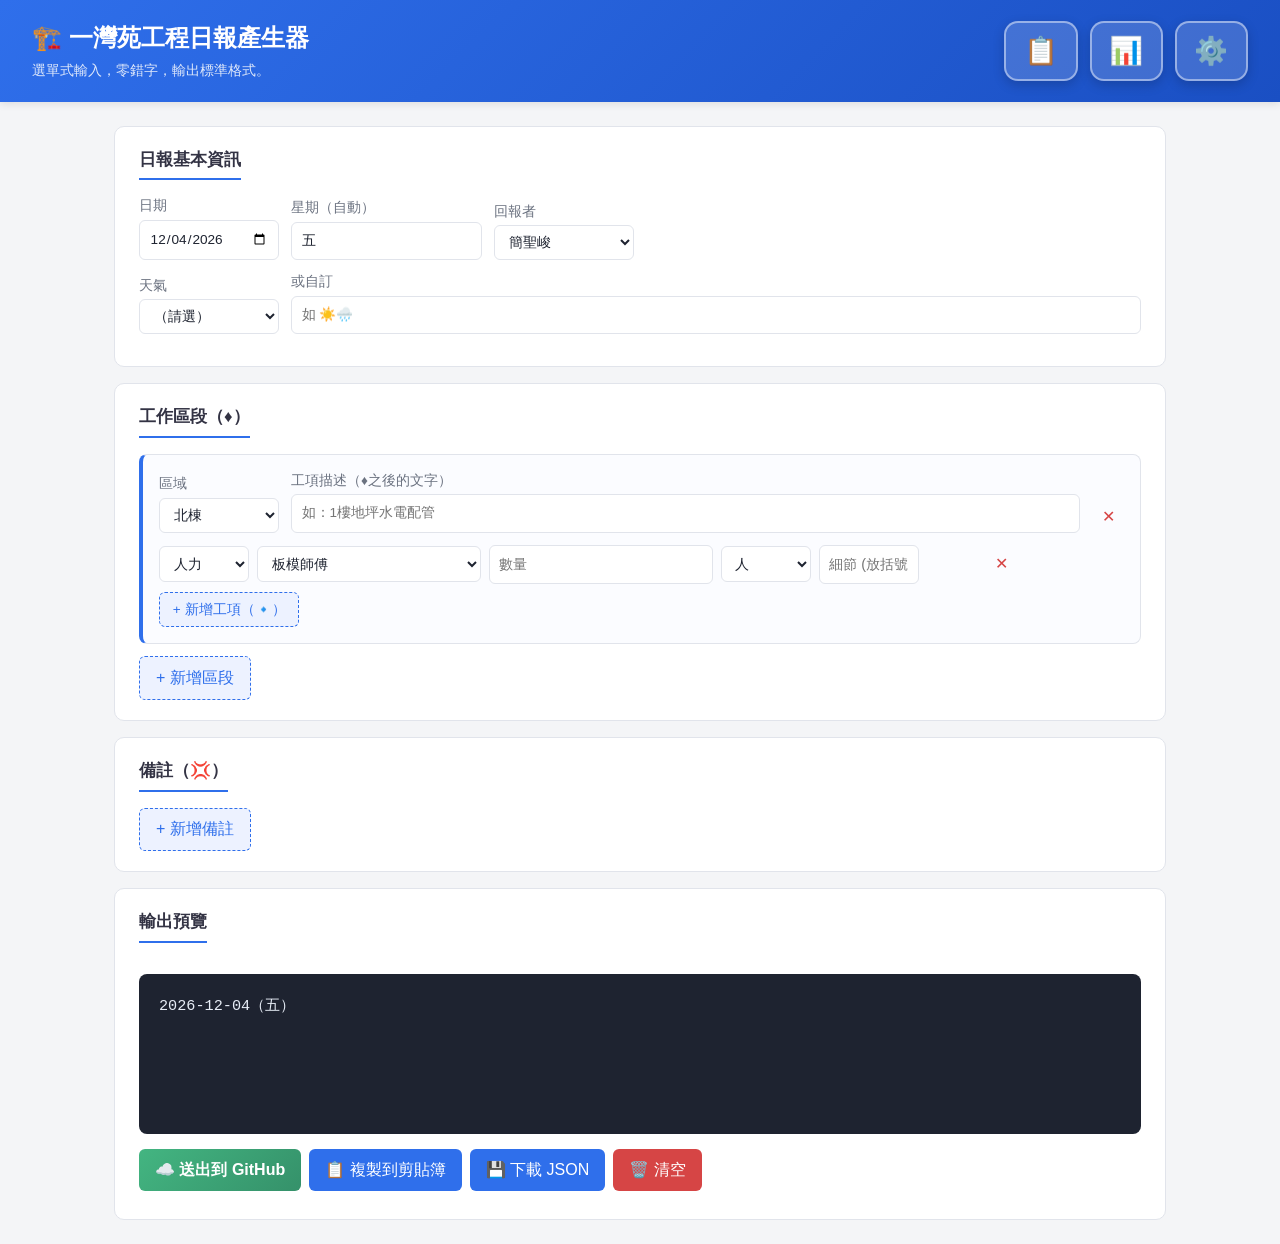
<file: index.html>
<!DOCTYPE html>
<html lang="zh-Hant">
<head>
  <meta charset="UTF-8" />
  <meta name="viewport" content="width=device-width, initial-scale=1.0" />
  <title>一灣苑工程日報產生器</title>
  <link rel="stylesheet" href="styles.css" />
</head>
<body>
  <header>
    <div class="header-left">
      <h1>🏗️ 一灣苑工程日報產生器</h1>
      <p class="subtitle">選單式輸入，零錯字，輸出標準格式。</p>
    </div>
    <nav class="header-nav">
      <a href="reports.html" class="nav-btn icon-only" title="日報列表">
        <span class="nav-emoji">📋</span>
      </a>
      <a href="dashboard.html" class="nav-btn icon-only" title="統計儀表板">
        <span class="nav-emoji">📊</span>
      </a>
      <button id="open-settings" class="nav-btn icon-only" title="GitHub 連線設定">
        <span class="nav-emoji">⚙️</span>
      </button>
    </nav>
  </header>

  <main>
    <section class="panel" id="meta-panel">
      <h2>日報基本資訊</h2>
      <div class="row">
        <label>日期
          <input type="date" id="date" />
        </label>
        <label>星期（自動）
          <input type="text" id="weekday" readonly />
        </label>
        <label>回報者
          <select id="reporter"></select>
        </label>
      </div>
      <div class="row">
        <label>天氣
          <select id="weather"></select>
        </label>
        <label class="grow">或自訂
          <input type="text" id="weather-custom" placeholder="如 ☀️🌧️" />
        </label>
      </div>
    </section>

    <section class="panel" id="sections-panel">
      <h2>工作區段（♦️）</h2>
      <div id="sections"></div>
      <button class="add-btn" id="add-section">+ 新增區段</button>
    </section>

    <section class="panel">
      <h2>備註（💢）</h2>
      <div id="notes"></div>
      <button class="add-btn" id="add-note">+ 新增備註</button>
    </section>

    <section class="panel" id="output-panel">
      <h2>輸出預覽</h2>
      <pre id="preview">（請開始填寫上方欄位）</pre>
      <div class="toolbar">
        <button id="submit-btn" class="primary-cta">☁️ 送出到 GitHub</button>
        <button id="copy-btn">📋 複製到剪貼簿</button>
        <button id="download-json-btn">💾 下載 JSON</button>
        <button id="reset-btn" class="danger">🗑️ 清空</button>
      </div>
      <p id="sync-status" class="hint"></p>
    </section>
  </main>

  <template id="section-tpl">
    <div class="section-card">
      <div class="section-head">
        <label>區域
          <select class="section-area"></select>
        </label>
        <label class="grow">工項描述（♦️之後的文字）
          <input type="text" class="section-topic" placeholder="如：1樓地坪水電配管" />
        </label>
        <button class="remove-btn" title="刪除此區段">✕</button>
      </div>
      <div class="items"></div>
      <button class="add-btn small add-item-btn">+ 新增工項（🔹）</button>
    </div>
  </template>

  <template id="item-tpl">
    <div class="item-row">
      <select class="item-kind">
        <option value="labor">人力</option>
        <option value="equipment">機具</option>
        <option value="material">材料</option>
      </select>
      <select class="item-category"></select>
      <input type="text" class="item-category-custom" placeholder="或自訂工種" />
      <input type="number" class="item-count" step="0.5" min="0" placeholder="數量" />
      <select class="item-unit"></select>
      <input type="text" class="item-detail" placeholder="細節 (放括號內)" />
      <button class="remove-btn" title="刪除">✕</button>
    </div>
  </template>

  <template id="note-tpl">
    <div class="note-row">
      <input type="text" class="note-text" placeholder="備註內容" />
      <button class="remove-btn" title="刪除">✕</button>
    </div>
  </template>

  <script src="github-sync.js"></script>
  <script src="settings-modal.js"></script>
  <script src="app.js"></script>
</body>
</html>
</file>
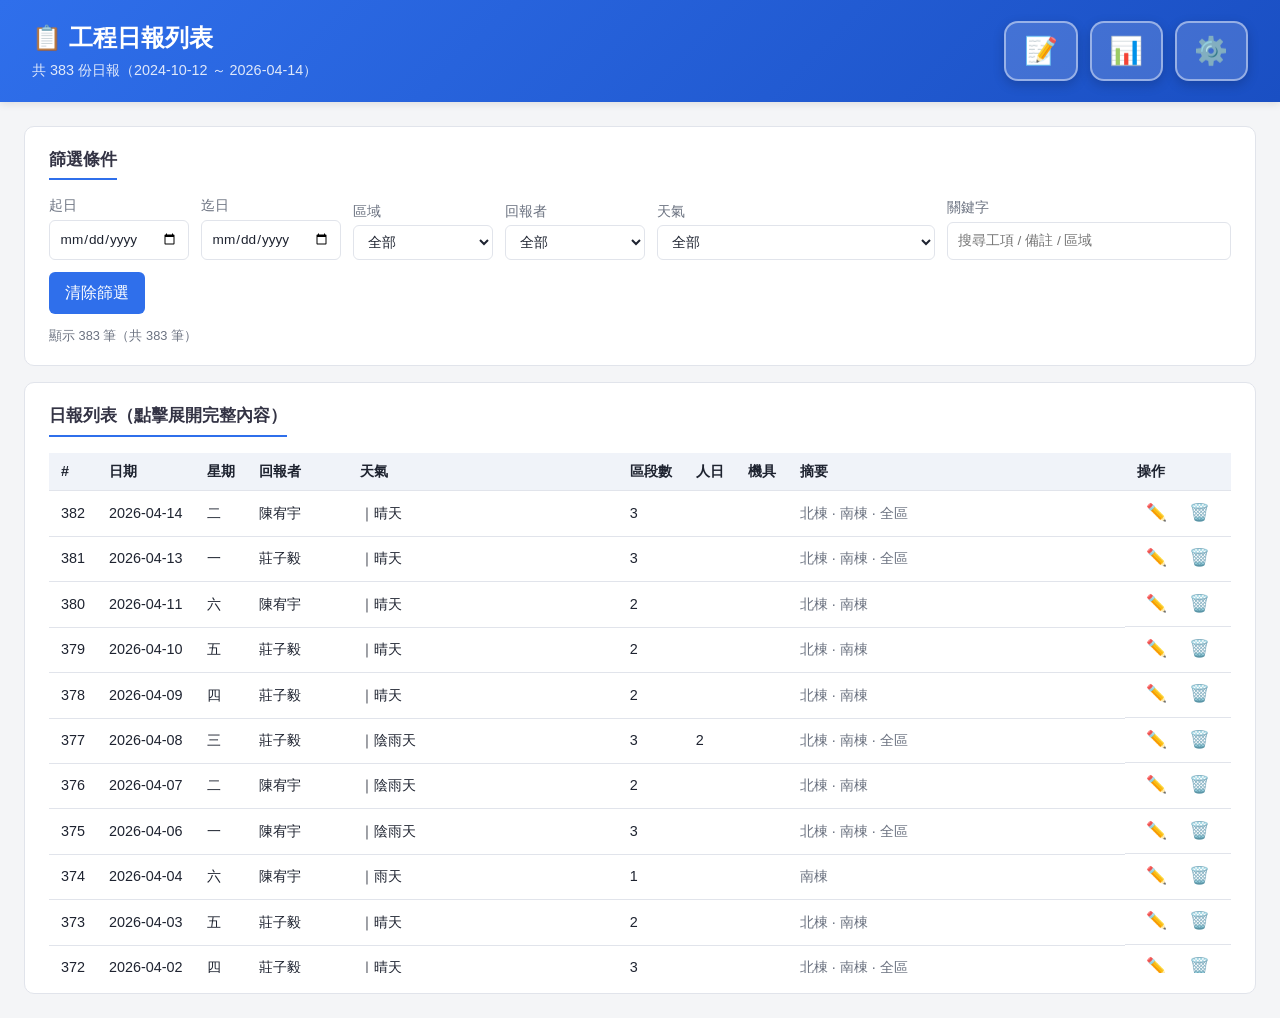
<file: reports.html>
<!DOCTYPE html>
<html lang="zh-Hant">
<head>
  <meta charset="UTF-8" />
  <meta name="viewport" content="width=device-width, initial-scale=1.0" />
  <title>工程日報列表</title>
  <link rel="stylesheet" href="styles.css" />
</head>
<body class="dashboard">
  <header>
    <div class="header-left">
      <h1>📋 工程日報列表</h1>
      <p class="subtitle" id="subtitle">載入資料中…</p>
    </div>
    <nav class="header-nav">
      <a href="index.html" class="nav-btn icon-only" title="日報輸入">
        <span class="nav-emoji">📝</span>
      </a>
      <a href="dashboard.html" class="nav-btn icon-only" title="統計儀表板">
        <span class="nav-emoji">📊</span>
      </a>
      <button id="open-settings" class="nav-btn icon-only" title="GitHub 連線設定">
        <span class="nav-emoji">⚙️</span>
      </button>
    </nav>
  </header>

  <main>
    <section class="panel">
      <h2>篩選條件</h2>
      <div class="row">
        <label>起日 <input type="date" id="f-start" /></label>
        <label>迄日 <input type="date" id="f-end" /></label>
        <label>區域
          <select id="f-area"><option value="">全部</option></select>
        </label>
        <label>回報者
          <select id="f-reporter"><option value="">全部</option></select>
        </label>
        <label>天氣
          <select id="f-weather"><option value="">全部</option></select>
        </label>
        <label class="grow">關鍵字
          <input type="text" id="search" placeholder="搜尋工項 / 備註 / 區域" />
        </label>
        <button id="f-reset">清除篩選</button>
      </div>
      <p class="hint" id="count-hint"></p>
    </section>

    <section class="panel">
      <h2>日報列表（點擊展開完整內容）</h2>
      <div class="table-wrap">
        <table id="reports-table">
          <thead>
            <tr>
              <th>#</th>
              <th>日期</th>
              <th>星期</th>
              <th>回報者</th>
              <th>天氣</th>
              <th>區段數</th>
              <th>人日</th>
              <th>機具</th>
              <th>摘要</th>
              <th>操作</th>
            </tr>
          </thead>
          <tbody></tbody>
        </table>
      </div>
    </section>
  </main>

  <script src="github-sync.js"></script>
  <script src="settings-modal.js"></script>
  <script src="reports.js"></script>
</body>
</html>
</file>
<file: styles.css>
* { box-sizing: border-box; }
:root {
  --bg: #f4f5f7;
  --panel: #ffffff;
  --accent: #2f6feb;
  --accent-hover: #1f5bd3;
  --danger: #d64545;
  --text: #1e2330;
  --muted: #6b7280;
  --border: #e1e4eb;
  --preview-bg: #1e2330;
  --preview-text: #e8eef7;
}

body {
  margin: 0;
  font-family: "Noto Sans TC", -apple-system, "Segoe UI", "Microsoft JhengHei", sans-serif;
  background: var(--bg);
  color: var(--text);
  line-height: 1.5;
}

header {
  background: linear-gradient(135deg, #2f6feb, #1a4fc3);
  color: #fff;
  padding: 1.25rem 2rem;
  box-shadow: 0 2px 8px rgba(0, 0, 0, 0.1);
  display: flex;
  align-items: center;
  justify-content: space-between;
  gap: 1rem;
  flex-wrap: wrap;
}
header h1 { margin: 0; font-size: 1.5rem; font-weight: 600; }
.subtitle { margin: 0.25rem 0 0; opacity: 0.85; font-size: 0.9rem; }

.header-nav .nav-btn {
  color: #fff;
  background: rgba(255,255,255,0.16);
  padding: 1rem 1.75rem;
  border-radius: 14px;
  text-decoration: none;
  font-size: 1.2rem;
  font-weight: 600;
  line-height: 1.2;
  display: inline-flex;
  align-items: center;
  gap: 0.6rem;
  border: 2px solid rgba(255,255,255,0.45);
  box-shadow: 0 4px 12px rgba(0,0,0,0.18);
  transition: transform 0.15s ease, background 0.15s, box-shadow 0.15s;
}
.header-nav .nav-btn .nav-emoji {
  font-size: 2rem;
  line-height: 1;
}
.header-nav .nav-btn:hover {
  background: rgba(255,255,255,0.3);
  transform: translateY(-2px);
  box-shadow: 0 6px 16px rgba(0,0,0,0.25);
}
.header-nav { display: flex; gap: 0.75rem; align-items: center; }
.header-nav .nav-btn.icon-only {
  padding: 0.9rem 1.1rem;
  cursor: pointer;
}
.header-nav .nav-btn.icon-only .nav-emoji { font-size: 1.7rem; }

button.primary-cta {
  background: linear-gradient(135deg, #43b581, #35916a);
  font-weight: 600;
}
button.primary-cta:hover { background: linear-gradient(135deg, #3ca071, #2c7e5a); }

/* Modal */
.modal-backdrop {
  position: fixed; inset: 0;
  background: rgba(0,0,0,0.5);
  display: flex; align-items: center; justify-content: center;
  z-index: 100;
}
.modal-backdrop.hidden { display: none; }
.modal {
  background: #fff;
  border-radius: 12px;
  padding: 1.5rem 1.75rem;
  max-width: 560px;
  width: 92%;
  max-height: 90vh;
  overflow-y: auto;
  box-shadow: 0 20px 50px rgba(0,0,0,0.25);
}
.modal h2 { margin-top: 0; border-bottom: 2px solid var(--accent); padding-bottom: 0.4rem; display: inline-block; }
.modal label { display: block; margin-bottom: 0.75rem; min-width: 0; }
.modal input[type="text"], .modal input[type="password"] { width: 100%; }
.modal code { background: #f0f3f9; padding: 0.1rem 0.3rem; border-radius: 4px; font-size: 0.85em; }
.modal .toolbar { margin-top: 1rem; }

.hint.ok { color: #2d8a5b; font-weight: 500; }
.hint.error { color: var(--danger); font-weight: 500; }

/* ─── Dashboard ─── */
body.dashboard main { max-width: 1300px; }

.kpi-grid {
  display: grid;
  grid-template-columns: repeat(auto-fit, minmax(160px, 1fr));
  gap: 0.75rem;
}
.kpi-card {
  background: #fff;
  padding: 1rem 1.25rem;
  border-radius: 10px;
  border: 1px solid var(--border);
  border-left: 4px solid var(--accent);
}
.kpi-label { font-size: 0.85rem; color: var(--muted); margin-bottom: 0.25rem; }
.kpi-value { font-size: 1.6rem; font-weight: 600; color: var(--text); }

.chart-wrap { position: relative; height: 340px; }
.chart-wrap.tall { height: 420px; }

.two-col {
  display: grid;
  grid-template-columns: 1fr 1fr;
  gap: 1rem;
}
@media (max-width: 900px) { .two-col { grid-template-columns: 1fr; } }

.table-wrap { overflow-x: auto; max-height: 520px; }
table {
  width: 100%;
  border-collapse: collapse;
  font-size: 0.9rem;
}
table th, table td {
  padding: 0.5rem 0.75rem;
  border-bottom: 1px solid var(--border);
  text-align: left;
  white-space: nowrap;
}
table thead th {
  background: #f0f3f9;
  position: sticky;
  top: 0;
  z-index: 1;
  font-weight: 600;
}
table td.summary {
  white-space: normal;
  color: var(--muted);
  max-width: 400px;
}
table tbody tr:hover { background: #f7faff; }

td.row-actions {
  white-space: nowrap;
  display: flex;
  gap: 0.25rem;
}

tr.expandable { cursor: pointer; }
tr.expandable.expanded { background: #eef4ff; }
tr.detail-row td.detail-cell {
  background: #fbfcff;
  padding: 1rem 1.25rem;
  white-space: normal;
}
.detail-wrap { display: grid; gap: 0.75rem; }
.detail-section strong { color: var(--accent); }
.detail-section ul {
  margin: 0.3rem 0 0;
  padding-left: 1.25rem;
  line-height: 1.8;
}
.detail-section li.muted,
.detail-wrap p.muted { color: var(--muted); list-style: none; padding: 0; }
button.icon-btn {
  background: transparent;
  border: 1px solid transparent;
  padding: 0.3rem 0.5rem;
  font-size: 1.05rem;
  color: inherit;
  border-radius: 6px;
  cursor: pointer;
  transition: background 0.15s, border-color 0.15s;
  line-height: 1;
}
button.icon-btn:hover { background: #edf2ff; border-color: #c8d6fb; }
button.icon-btn.delete:hover { background: #ffecec; border-color: #f2b4b4; }
button.icon-btn:disabled { opacity: 0.5; cursor: wait; }

main {
  max-width: 1100px;
  margin: 0 auto;
  padding: 1.5rem;
  display: grid;
  gap: 1rem;
}

.panel {
  background: var(--panel);
  border-radius: 10px;
  padding: 1.25rem 1.5rem;
  border: 1px solid var(--border);
}
.panel h2 {
  margin: 0 0 1rem;
  font-size: 1.05rem;
  font-weight: 600;
  color: #334;
  border-bottom: 2px solid var(--accent);
  padding-bottom: 0.4rem;
  display: inline-block;
}

.row {
  display: flex;
  gap: 0.75rem;
  flex-wrap: wrap;
  margin-bottom: 0.75rem;
  align-items: flex-end;
}
label {
  display: flex;
  flex-direction: column;
  font-size: 0.85rem;
  color: var(--muted);
  min-width: 140px;
  flex: 0 0 auto;
}
label.grow { flex: 1 1 200px; }

input, select, textarea {
  font: inherit;
  padding: 0.5rem 0.6rem;
  border: 1px solid var(--border);
  border-radius: 6px;
  background: #fff;
  color: var(--text);
  margin-top: 0.2rem;
}
input:focus, select:focus {
  outline: 2px solid var(--accent);
  outline-offset: -1px;
  border-color: transparent;
}

button {
  font: inherit;
  padding: 0.55rem 1rem;
  border: 0;
  border-radius: 6px;
  background: var(--accent);
  color: #fff;
  cursor: pointer;
  transition: background 0.15s;
}
button:hover { background: var(--accent-hover); }
button.danger { background: var(--danger); }
button.danger:hover { background: #b33636; }

.add-btn {
  background: #edf2ff;
  color: var(--accent);
  border: 1px dashed var(--accent);
  font-weight: 500;
}
.add-btn:hover { background: var(--accent); color: #fff; }
.add-btn.small { font-size: 0.85rem; padding: 0.4rem 0.8rem; }

.remove-btn {
  background: transparent;
  color: var(--danger);
  font-size: 1rem;
  padding: 0.25rem 0.5rem;
  width: auto;
  min-width: 32px;
}
.remove-btn:hover { background: #ffe5e5; }

.section-card {
  background: #fbfcff;
  border: 1px solid var(--border);
  border-left: 4px solid var(--accent);
  border-radius: 8px;
  padding: 1rem;
  margin-bottom: 0.75rem;
}
.section-head {
  display: flex;
  gap: 0.75rem;
  flex-wrap: wrap;
  align-items: flex-end;
  margin-bottom: 0.75rem;
}
.section-head label { min-width: 120px; }
.section-head label.grow { flex: 1 1 300px; }

.items { display: grid; gap: 0.5rem; margin-bottom: 0.5rem; }

.item-row {
  display: grid;
  grid-template-columns: 90px 1.5fr 1.5fr 90px 100px 1fr 40px;
  gap: 0.5rem;
  align-items: center;
}
.item-row input, .item-row select {
  margin-top: 0;
  font-size: 0.9rem;
}
.item-category-custom { display: none; }
.item-category-custom.active { display: block; }
.item-category.hidden { display: none; }

.note-row {
  display: flex;
  gap: 0.5rem;
  margin-bottom: 0.5rem;
  align-items: center;
}
.note-row input { flex: 1; margin-top: 0; }

#preview {
  background: var(--preview-bg);
  color: var(--preview-text);
  padding: 1.25rem;
  border-radius: 8px;
  font-family: "Noto Sans TC", "Consolas", monospace;
  font-size: 0.95rem;
  white-space: pre-wrap;
  min-height: 160px;
  line-height: 1.7;
}

.toolbar {
  display: flex;
  gap: 0.5rem;
  flex-wrap: wrap;
  margin-top: 0.75rem;
}
.hint {
  font-size: 0.8rem;
  color: var(--muted);
  margin: 0.5rem 0 0;
}

@media (max-width: 720px) {
  .item-row {
    grid-template-columns: 1fr 1fr;
  }
  .item-row > * { grid-column: span 1; }
}
</file>
